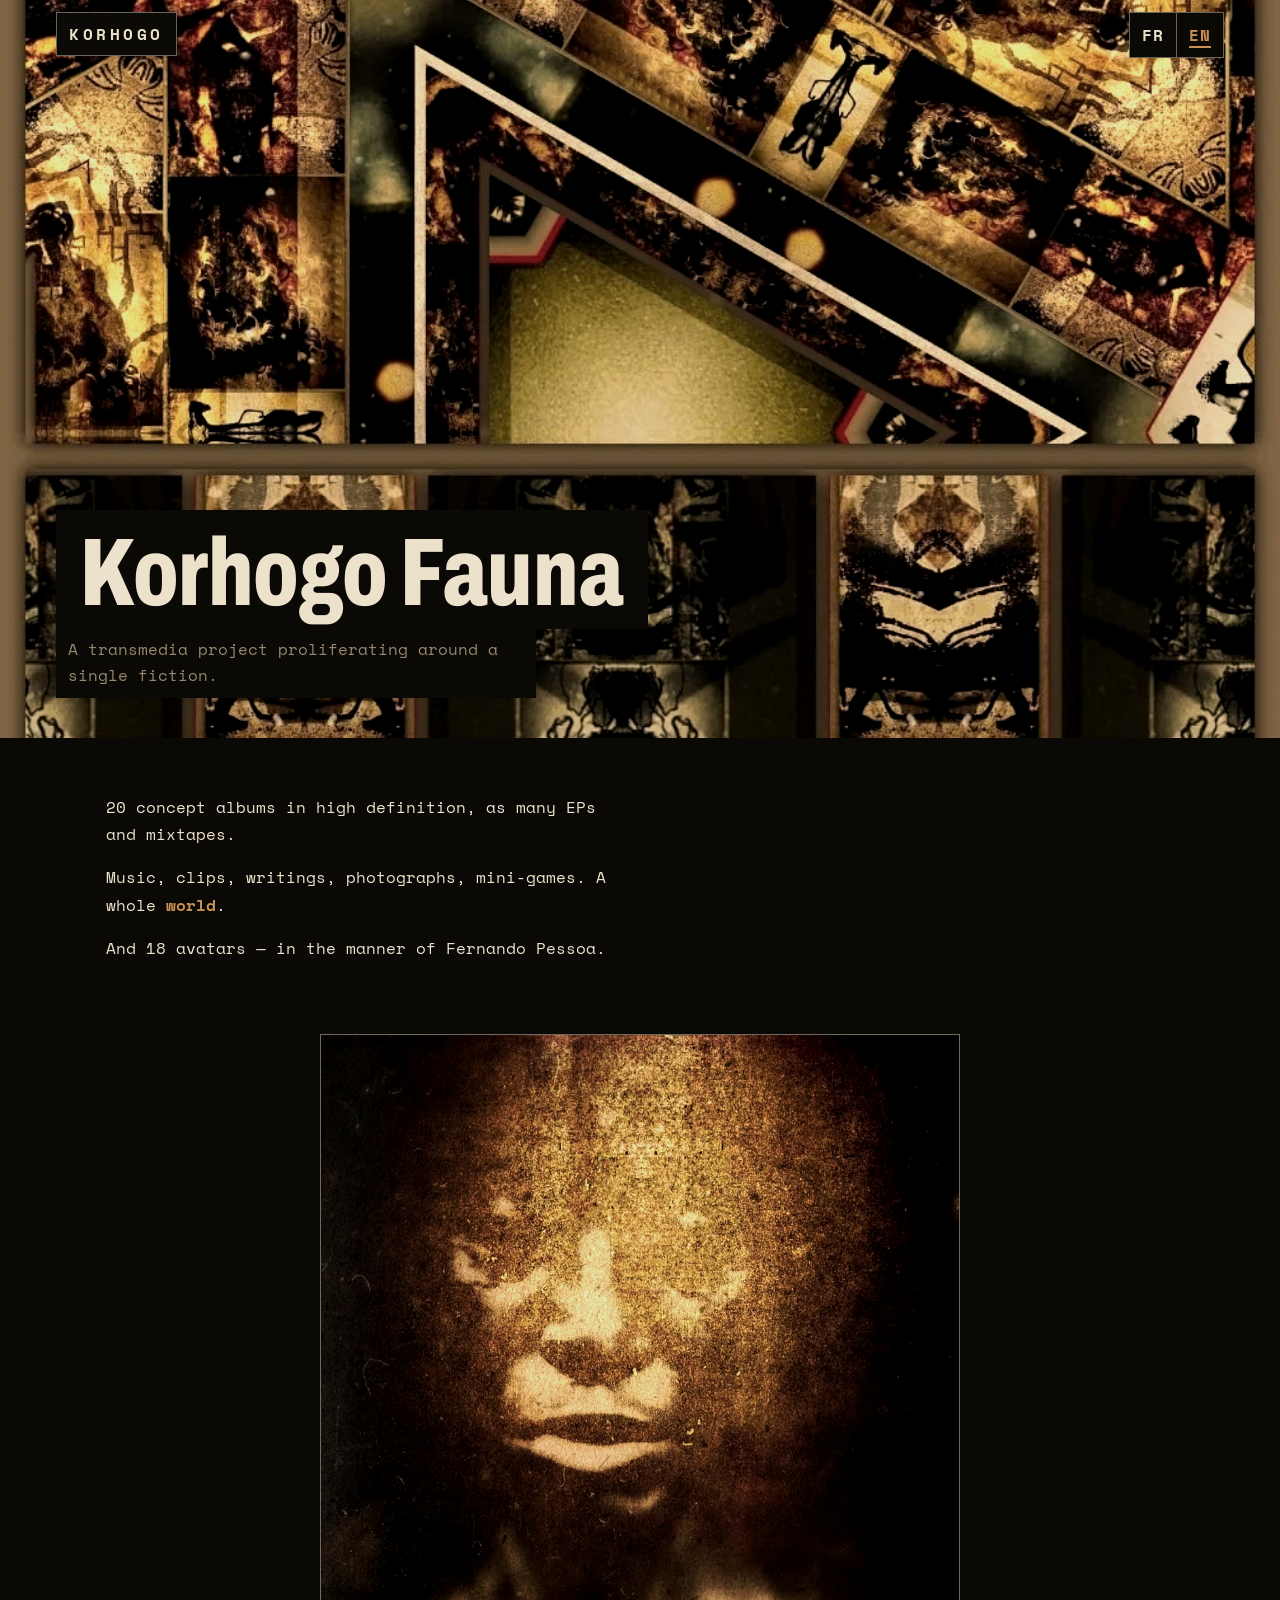
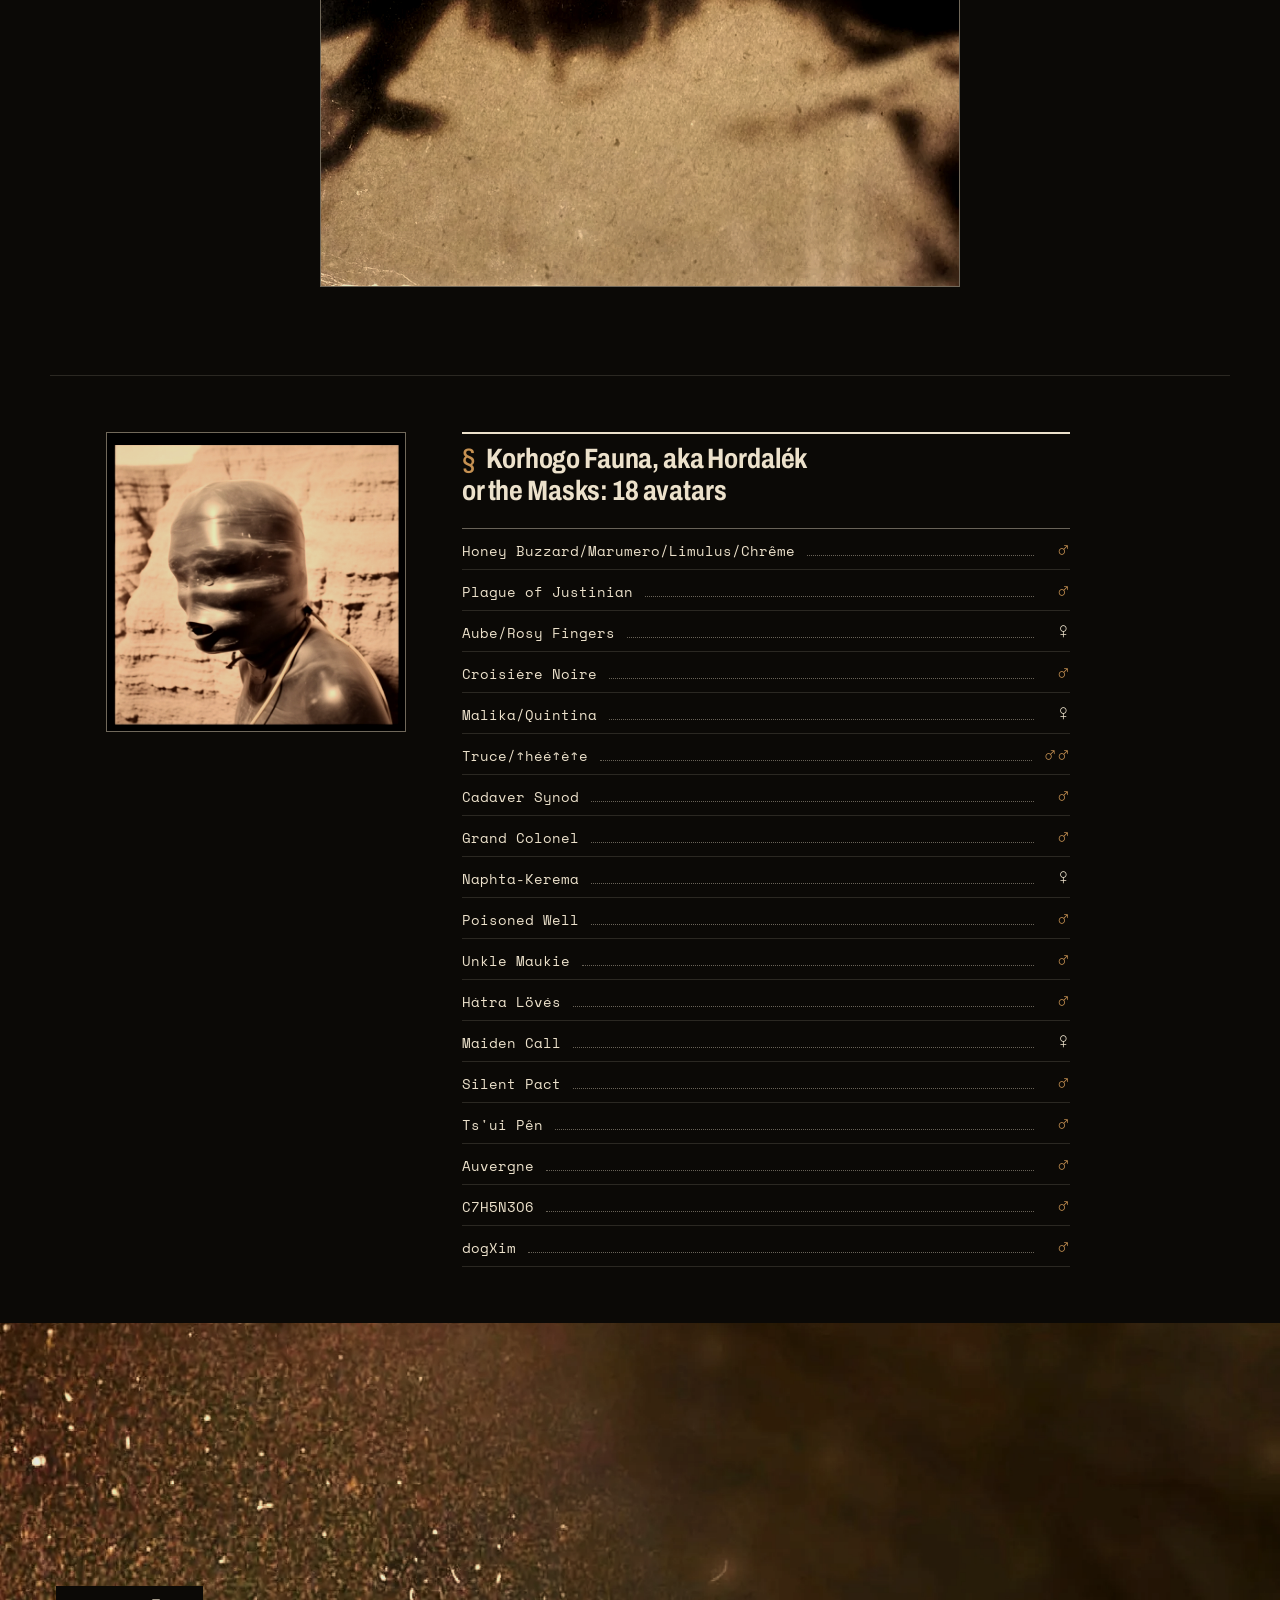
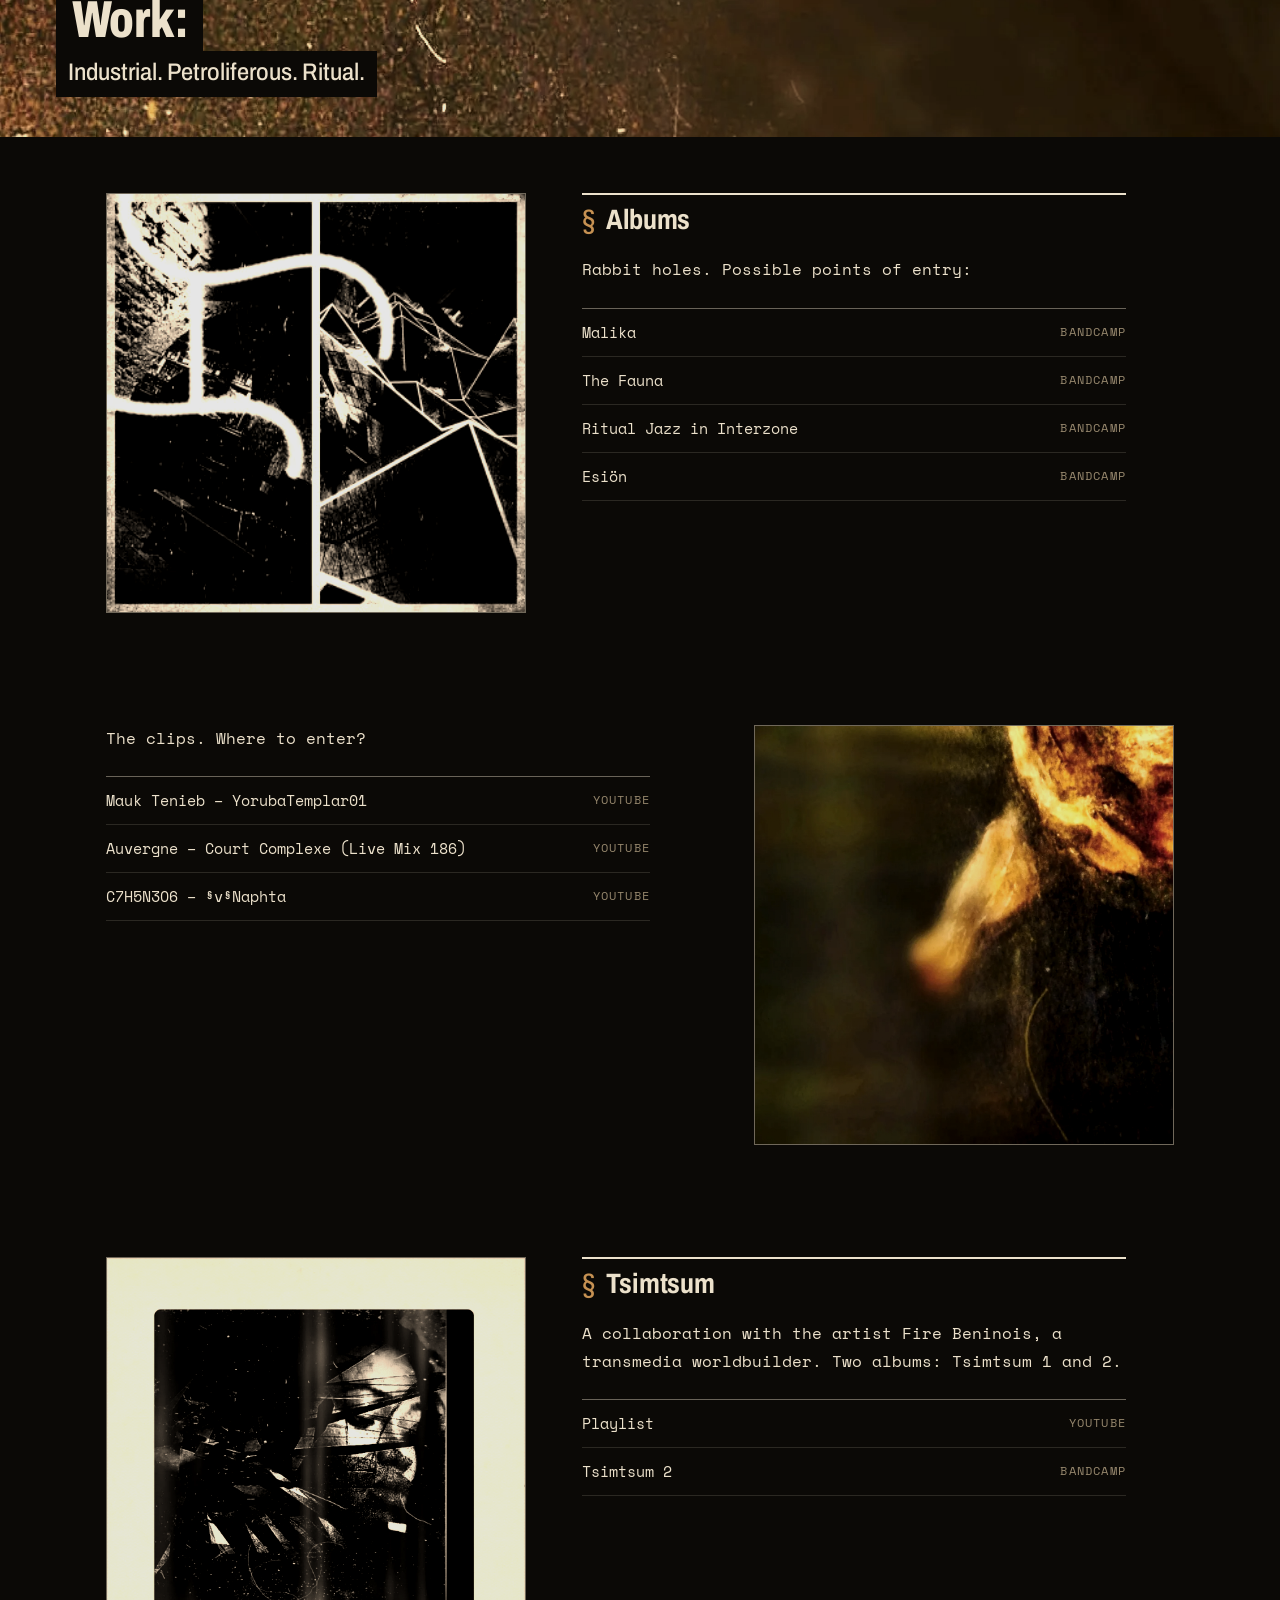
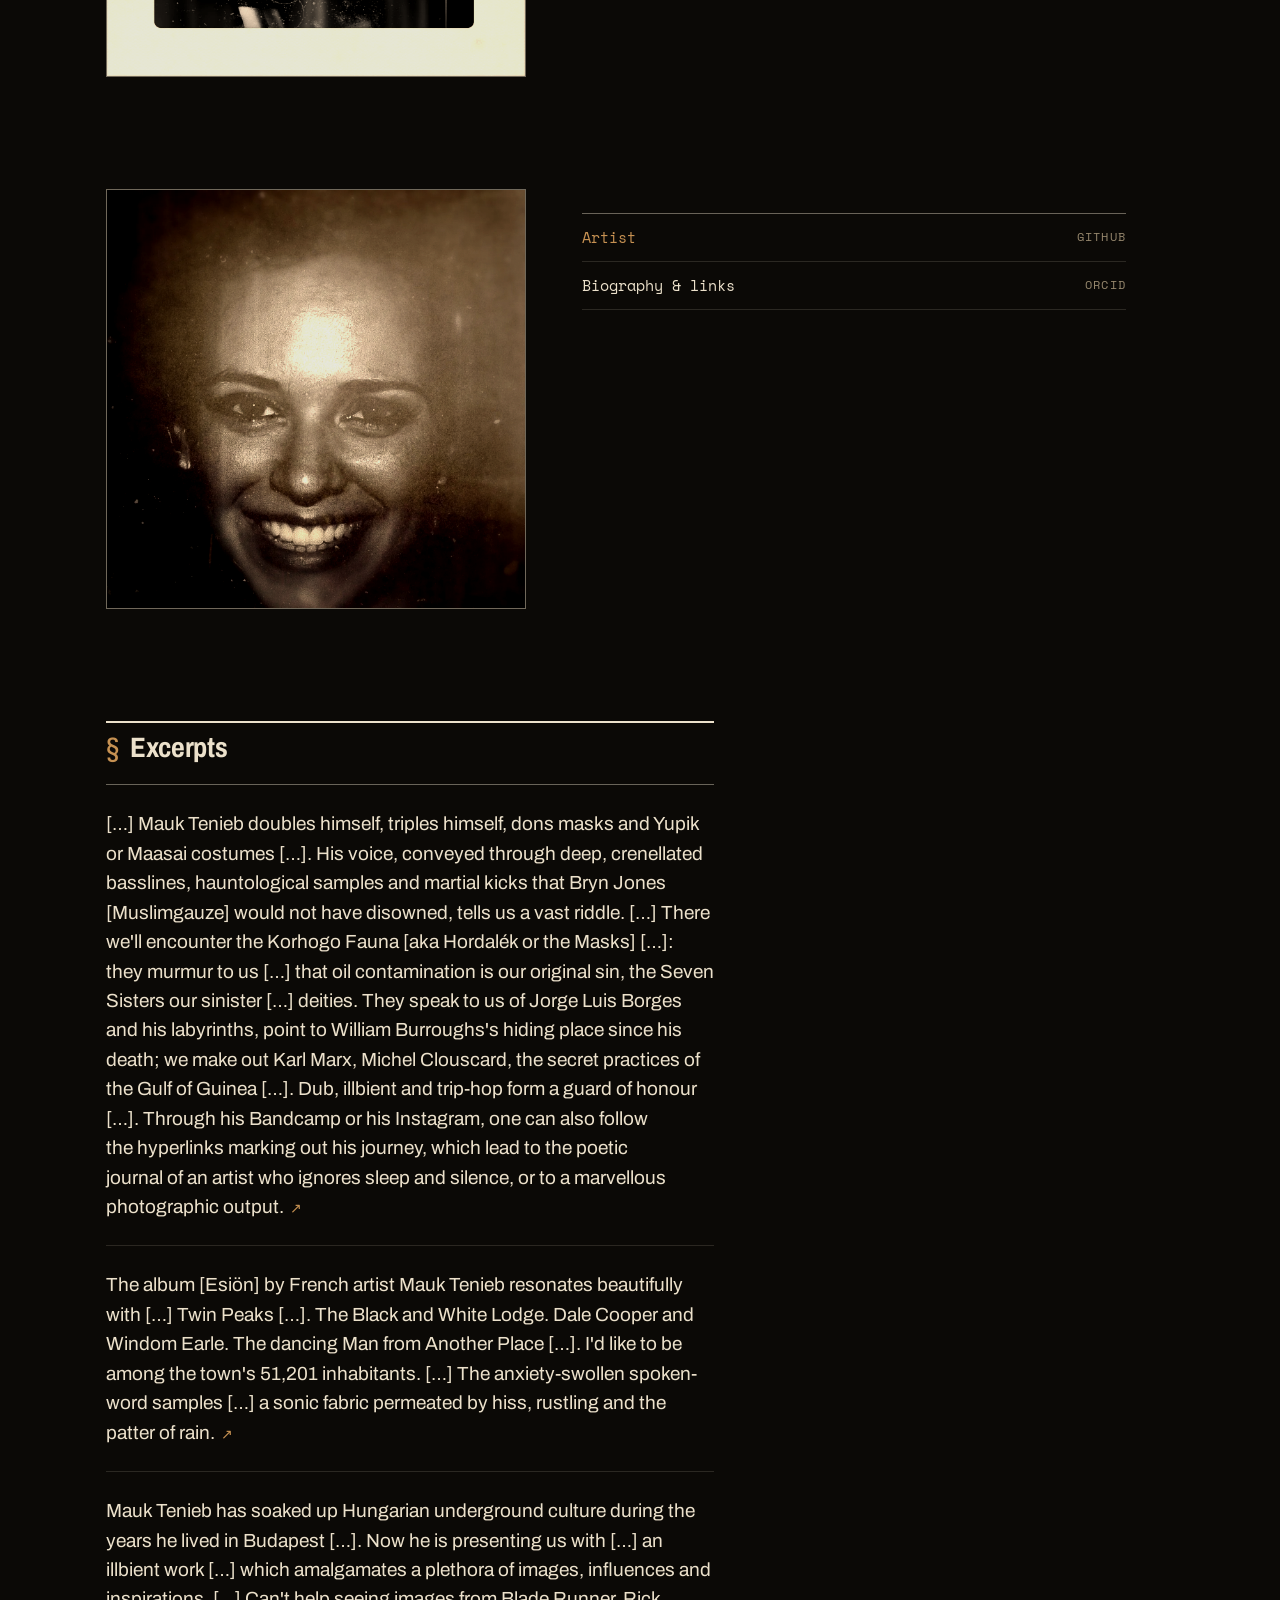
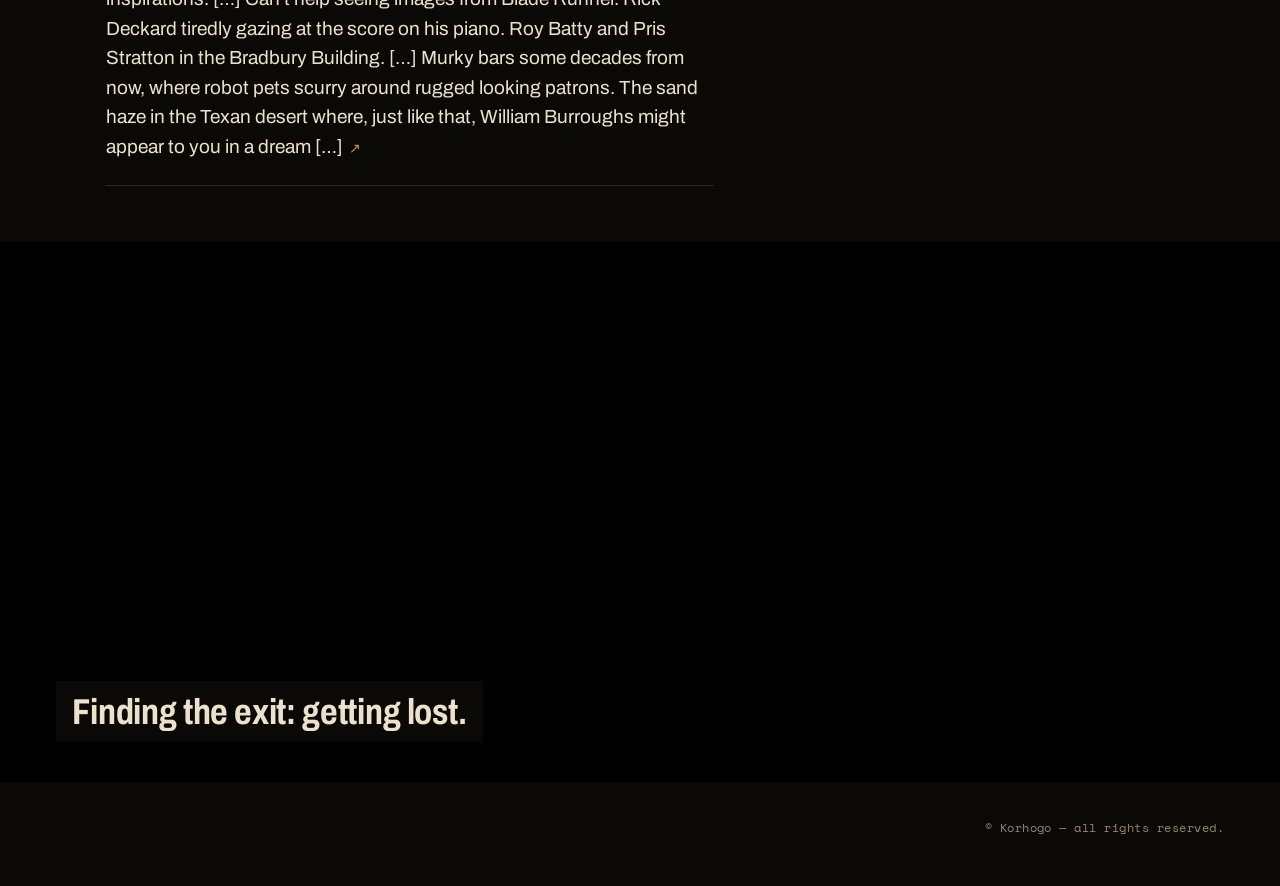
<file: index.html>
<!DOCTYPE html>

<html class="lang-en" lang="en">
<head>
<meta charset="utf-8">
<meta content="width=device-width, initial-scale=1" name="viewport">
<title>Korhogo Fauna, aka Hordalék or the Masks — Mauk Tenieb · concept albums, avatars, lore</title>
<meta content="Korhogo Fauna, aka Hordalék or the Masks, by Mauk Tenieb — concept albums, 18 avatars. Experimental Hip-Hop, Illbient, IDM, Experimental Dub." name="description">
<link rel="canonical" href="https://mauktenieb.github.io/katabase/">
<meta property="og:type" content="website">
<meta property="og:title" content="Korhogo Fauna, aka Hordalék or the Masks — Mauk Tenieb">
<meta property="og:description" content="Korhogo Fauna, aka Hordalék or the Masks: concept albums, 18 avatars. Experimental Hip-Hop, Illbient, IDM, Experimental Dub.">
<meta property="og:url" content="https://mauktenieb.github.io/katabase/">
<meta property="og:image" content="https://mauktenieb.github.io/katabase/img/accueil.webp">
<meta name="twitter:card" content="summary_large_image">
<script type="application/ld+json">{
  "@context": "https://schema.org",
  "@type": "CreativeWorkSeries",
  "name": "Korhogo Fauna",
  "alternateName": [
    "Hordalék",
    "the Masks"
  ],
  "url": "https://mauktenieb.github.io/katabase/",
  "creator": {
    "@type": "Person",
    "name": "Mauk Tenieb",
    "description": "Transmedia Underground Worldbuilder. Korhogo — a Science Fiction world [Jorge Luis Borges, William Seward Burroughs, Evald Ilyenkov...] — proliferates through the 18 avatars of the Korhogo Fauna, aka Hordalék or the Masks. Genres? Experimental Hip-Hop, Concept Albums, Illbient, IDM, Experimental Dub — also: RPG, Games, Videos, Pictures, Collaborations, Literature (massive diary).",
    "alternateName": [
      "Honey Buzzard/Marumero/Limulus/Chrême",
      "Naphta-Kerema",
      "Aube/Rosy Fingers",
      "Plague of Justinian",
      "Truce/↑héé↑è↑e",
      "Malika/Quintina",
      "Cadaver Synod",
      "Croisière Noire",
      "Grand Colonel",
      "Poisoned Well",
      "Unkle Maukie",
      "Hátra Lövés",
      "Maiden Call",
      "C7H5N3O6",
      "Silent Pact",
      "Auvergne",
      "Ts'ui Pên",
      "dogXim"
    ],
    "url": "https://github.com/MaukTenieb",
    "sameAs": [
      "https://github.com/MaukTenieb",
      "https://mauktenieb.github.io/",
      "https://orcid.org/0009-0007-9096-8267",
      "https://www.wikidata.org/wiki/Q141544315",
      "https://musicbrainz.org/artist/701a6795-f583-4567-b8f4-0d05f961d63f",
      "https://mauktenieb.bandcamp.com",
      "https://korhogo.substack.com",
      "https://mauktenieb.substack.com",
      "https://www.youtube.com/@mauktenieb",
      "https://www.discogs.com/artist/9104440-Mauk-Tenieb",
      "https://www.flickr.com/people/mauktenieb/",
      "https://www.instagram.com/mauktenieb",
      "https://www.facebook.com/mauktenieb",
      "https://x.com/mauktenieb",
      "https://archive.org/details/@mauk_tenieb449",
      "https://www.bandlab.com/mauktenieb",
      "https://mauktenieb.github.io/insertkoin/",
      "https://mauktenieb.github.io/3615/"
    ]
  },
  "genre": [
    "Experimental Hip-Hop",
    "Concept Album",
    "Illbient",
    "IDM",
    "Experimental Dub"
  ]
}</script>
<meta content="index, follow, noimageindex, noai, noimageai" name="robots">
<meta content="noimageindex" name="googlebot">
<meta content="© Korhogo. Images not licensed for AI / ML training or generative AI data mining, and excluded from image indexing. Text may be indexed and crawled freely." name="dc.rights">
<link href="fonts.css" rel="stylesheet">
<style>
  /* DA : DA-KATABASE.md — catalogue de label, fanzine imprimé ; deux encres, un papier ; Archivo + Space Mono */
  :root{
    --void:    #0b0906;
    --void-2:  #171209;
    --paper:   #ece1cb;
    --paper-dim: #96876d;
    --amber:   #c69152;
    --rust:    #7a3524;
    --line:    rgba(236,225,203,0.14);
    --line-strong: rgba(236,225,203,0.42);
    --edge:    clamp(1.25rem, 4.5vw, 3.5rem);
    --measure: 34rem;
    --sans:    'Archivo', 'Arial Narrow', Arial, sans-serif;
    --mono:    'Space Mono', ui-monospace, monospace;
  }
  *{ box-sizing:border-box; }
  html{ background:var(--void); scrollbar-color:var(--paper-dim) var(--void); }
  @media (prefers-reduced-motion: reduce){
    *{ animation-duration:0.001ms !important; transition-duration:0.001ms !important; }
  }
  body{
    margin:0; background:var(--void); color:var(--paper);
    font-family:var(--mono);
    font-size:16px; line-height:1.7;
    -webkit-font-smoothing:antialiased; text-rendering:optimizeLegibility;
  }
  ::selection{ background:var(--amber); color:var(--void); }
  a{ color:inherit; text-decoration:none; }
  img{ max-width:100%; display:block; }
  figure{ margin:0; }
  :focus-visible{ outline:2px solid var(--amber); outline-offset:3px; }
  h1,h2{ font-family:var(--sans); font-style:normal; font-weight:800; font-stretch:72%; margin:0; letter-spacing:-0.005em; text-wrap:balance; }
  p{ text-wrap:pretty; }

  .grain{ position:fixed; inset:0; z-index:80; pointer-events:none; opacity:0.04; mix-blend-mode:overlay; }

  html.lang-fr .t-en{ display:none; }
  html.lang-en .t-fr{ display:none; }

  /* ---------- commutateur de langue : pavé d'encre, sans fusion ---------- */
  .langbar{
    position:fixed; top:0; right:0; z-index:90;
    padding:0.75rem var(--edge); pointer-events:none;
  }
  .langbar *{ pointer-events:auto; }
  .langbar .switch{ display:flex; align-items:stretch; background:var(--void); border:1px solid var(--line-strong); }
  .langbar button{
    background:none; border:none; margin:0; padding:0 0.75rem; min-width:44px; min-height:44px; cursor:pointer;
    font-family:var(--mono); font-size:1rem; font-weight:700; letter-spacing:0.06em; color:var(--paper);
    text-decoration:underline 2px transparent; text-underline-offset:0.3em;
  }
  .langbar button + button{ border-left:1px solid var(--line-strong); }
  .langbar button:hover{ color:var(--amber); }
  html.lang-fr .langbar button[data-set="fr"],
  html.lang-en .langbar button[data-set="en"]{ color:var(--amber); text-decoration-color:currentColor; }

  .gender{ font-family:var(--mono); font-size:1.375rem; line-height:1; font-weight:700; letter-spacing:0; white-space:nowrap; min-width:1.5rem; text-align:right; display:inline-block; }
  .gender.male{ color:var(--amber); }
  .gender.female{ color:var(--paper); }
  .bio-link{ color:var(--amber) !important; }

  /* ---------- planches : un seul traitement photographique ---------- */
  .plate img, .fullplate-bg{
    filter: sepia(0.5) saturate(1.25) hue-rotate(-8deg) contrast(1.12) brightness(0.9);
  }
  .plate{ position:relative; overflow:hidden; border:1px solid var(--line-strong); background:var(--void-2); }
  .plate::before{
    content:""; position:absolute; inset:0; z-index:2; pointer-events:none;
    background-image:url("data:image/svg+xml;utf8,<svg xmlns='http://www.w3.org/2000/svg' width='120' height='120'><filter id='n'><feTurbulence type='fractalNoise' baseFrequency='0.9' numOctaves='2'/></filter><rect width='100%' height='100%' filter='url(%23n)' opacity='0.35'/></svg>");
    opacity:0.14; mix-blend-mode:overlay;
  }
  .plate img{ width:100%; display:block; }

  /* ---------- pleines pages : image en aplat, texte en bandes d'encre collées ---------- */
  .fullplate{ position:relative; display:flex; align-items:flex-end; overflow:hidden; }
  .fullplate-bg{
    position:absolute; inset:0; z-index:0;
    background-size:cover; background-repeat:no-repeat;
  }
  .fullplate .scrim{ display:none; }
  .hero{ height:82vh; min-height:520px; max-height:780px; animation:fade-in 1.1s cubic-bezier(.22,.68,.2,1) both; }
  .hero .fullplate-bg{ background-position:center 34%; }
  .break{ height:46vh; min-height:380px; max-height:520px; }
  .break .fullplate-bg{ background-position:center 55%; }
  .closing{ height:60vh; min-height:460px; max-height:660px; }
  .closing .fullplate-bg{
    background-position:center center;
    background-size:cover;
    background-color:var(--void);
    background-attachment:fixed;
  }
  @media (hover:none), (pointer:coarse){ .fullplate-bg{ background-attachment:scroll; } }
  @keyframes fade-in{ from{ opacity:0; } to{ opacity:1; } }

  /* couverture : marque du label en tête, titre et sous-titre en pied */
  .hero{
    display:grid; align-items:stretch;
    grid-template-columns:minmax(0, 46rem);
    grid-template-rows:auto 1fr auto auto;
    padding:0.75rem var(--edge) 2.5rem;
  }
  .hero-content{ display:contents; }
  .hero-project-mark, .hero h1, .hero-sub,
  .break-content > *, .closing-content > *{
    position:relative; z-index:2; justify-self:start;
    width:fit-content; max-width:100%;
    background:var(--void);
  }
  .hero-project-mark{
    grid-row:1; margin:0;
    min-height:44px; display:flex; align-items:center;
    padding:0 0.75rem; border:1px solid var(--line-strong);
    font-family:var(--mono); font-size:1rem; line-height:1; font-weight:700;
    letter-spacing:0.22em; text-transform:uppercase; color:var(--paper);
  }
  .hero h1{
    grid-row:3; margin:0;
    padding:0.2em 0.25em 0.12em;
    font-size:clamp(3.5rem, 11vw, 6rem); line-height:0.92;
    color:var(--paper);
  }
  .hero-sub{
    grid-row:4; margin:0;
    padding:0.5rem 0.75rem 0.6rem;
    max-width:min(100%, 30rem);
    color:var(--paper-dim); font-size:1rem; line-height:1.6;
  }

  .break-content{ position:relative; z-index:2; padding:2.5rem var(--edge); max-width:40rem; }
  .break h2{ padding:0.15em 0.3em 0.1em; font-size:clamp(2rem, 5vw, 3.25rem); line-height:1; color:var(--paper); }
  .break .descriptor{
    margin:0; padding:0.4rem 0.75rem 0.5rem;
    font-family:var(--sans); font-style:normal; font-weight:500; font-stretch:88%;
    font-size:clamp(1.125rem, 2.6vw, 1.5rem); line-height:1.3; color:var(--paper);
  }
  .work-tagline .t-fr, .work-tagline .t-en{ font-style:normal; }

  .closing-content{ position:relative; z-index:2; padding:2.5rem var(--edge); max-width:40rem; }
  .closing h2{ padding:0.3em 0.45em 0.25em; font-weight:700; font-stretch:80%; font-size:clamp(1.5rem, 3.6vw, 2.25rem); line-height:1.15; color:var(--paper); }

  /* ---------- sections : grille de catalogue ---------- */
  section{ padding:3.5rem var(--edge); max-width:1180px; margin:0 auto; }
  .lede{ font-size:1rem; color:var(--paper); max-width:var(--measure); margin:0 0 1.5rem; }
  .prose p{ max-width:var(--measure); margin:0 0 1rem; color:var(--paper); font-size:1rem; }
  .prose p b{ color:var(--amber); font-weight:700; }

  h2.stitle{
    font-family:var(--sans); font-weight:700; font-stretch:80%;
    font-size:clamp(1.375rem, 2.4vw, 1.75rem); line-height:1.15;
    max-width:38rem; margin:0 0 1.25rem; padding-top:0.6rem; border-top:2px solid var(--paper);
    color:var(--paper);
  }
  .pair-text h2.stitle{ max-width:var(--measure); }
  h2.stitle .sign{ color:var(--amber); margin-right:0.4em; font-weight:500; }

  nav.entries{ margin-top:1.5rem; border-top:1px solid var(--line-strong); max-width:var(--measure); }
  nav.entries a{
    display:flex; justify-content:space-between; gap:1rem; align-items:center;
    min-height:48px; padding:0.6rem 0; border-bottom:1px solid var(--line);
    font-size:0.9375rem; line-height:1.4; color:var(--paper); transition:color .15s ease, border-color .15s ease;
  }
  nav.entries a:hover{ color:var(--amber); border-color:var(--amber); }
  .esrc{ font-size:0.75rem; letter-spacing:0.1em; text-transform:uppercase; color:var(--paper-dim); flex:none; }
  nav.entries a:hover .esrc{ color:var(--amber); }

  .single-plate{ max-width:640px; margin:0 auto 5.5rem; padding:0; }

  .pair{ display:flex; gap:3.5rem; align-items:flex-start; }
  .pair.flip{ flex-direction:row-reverse; }
  .pair-text{ flex:1 1 320px; min-width:260px; }
  @media (max-width: 780px){ .pair-text{ flex-basis:auto; } }
  .pair figure.plate{ flex:1 1 340px; max-width:420px; }

  .index-wrap{ display:flex; gap:3.5rem; align-items:flex-start; flex-wrap:wrap; }
  .index-wrap figure.plate{ flex:0 1 300px; }
  .index-body{ flex:1 1 420px; min-width:280px; }

  ul.specimens{ list-style:none; margin:0; padding:0; border-top:1px solid var(--line-strong); max-width:38rem; }
  ul.specimens li{
    display:flex; align-items:baseline; gap:0.75rem; padding:0.5rem 0;
    border-bottom:1px solid var(--line); font-size:0.875rem; line-height:1.5;
  }
  ul.specimens .name{ flex:0 0 auto; color:var(--paper); white-space:nowrap; }
  ul.specimens .leader{ flex:1 1 auto; border-bottom:1px dotted var(--line-strong); height:0.55em; }

  hr.hair{ border:none; border-top:1px solid var(--line); max-width:1180px; margin:0 auto; }

  footer.credit{
    padding:2.25rem var(--edge) 3rem; font-size:0.75rem; letter-spacing:0.04em; color:var(--paper-dim);
    display:flex; justify-content:flex-end; align-items:flex-end; flex-wrap:wrap; gap:0.6rem; text-align:right;
  }
  footer.credit > span{ margin-left:auto; }

  /* ---------- extraits de presse : romain, colonne de lecture ---------- */
  .echoes{ max-width:38rem; }
  .echoes blockquote{ margin:0; padding:1.5rem 0; border-bottom:1px solid var(--line); }
  .echoes blockquote:first-child{ border-top:1px solid var(--line-strong); }
  .echoes a{ display:block; font-family:var(--sans); font-style:normal; font-weight:400; font-stretch:100%; font-size:clamp(1.0625rem, 2vw, 1.1875rem); line-height:1.55; color:var(--paper); text-wrap:pretty; transition:color .15s ease; }
  .echoes a:hover{ color:var(--amber); }
  .echoes .go{ font-family:var(--mono); font-style:normal; font-size:0.875rem; color:var(--amber); margin-left:0.4em; }

  @media (max-width: 780px){
    .langbar{ padding:0.75rem var(--edge); }
    section{ padding:2.75rem var(--edge); }
    .single-plate{ margin:0 var(--edge) 4rem; }
    .pair, .pair.flip{ flex-direction:column; gap:2rem; }
    .pair figure.plate{ max-width:none; }
    .index-wrap{ flex-direction:column; }
    ul.specimens .name{ white-space:normal; flex:0 1 auto; min-width:0; overflow-wrap:anywhere; }
  }
</style>
</head>
<body>
<svg class="grain" xmlns="http://www.w3.org/2000/svg">
<filter id="n"><feturbulence basefrequency="0.85" numoctaves="2" stitchtiles="stitch" type="fractalNoise"></feturbulence></filter>
<rect filter="url(#n)" height="100%" width="100%"></rect>
</svg>
<div aria-label="Langue / Language" class="langbar" role="group">
<div class="switch">
<button aria-pressed="true" data-set="fr" type="button">FR</button>
<button aria-pressed="false" data-set="en" type="button">EN</button>
</div>
</div>
<!-- ================= HERO ================= -->
<header class="fullplate hero">
<div class="fullplate-bg" role="img" aria-label="Assemblage of mirrored plates, repeating pattern" data-alt-en="Assemblage of mirrored plates, repeating pattern" data-alt-fr="Assemblage de planches mises en miroir, motif répété" style="background-image:url('img/accueil.webp');"></div>
<div class="scrim"></div>
<div class="hero-content"><div class="hero-project-mark">Korhogo</div>
<h1>Korhogo Fauna</h1>
<p class="hero-sub">
<span class="t-fr">Projet transmédia qui prolifère, autour d'une fiction unique.</span>
<span class="t-en">A transmedia project proliferating around a single fiction.</span>
</p>
</div>
</header>
<!-- ================= DOSSIER ================= -->
<section class="dossier">
<div class="prose">
<p><span class="t-fr"><b>20</b> albums concepts en haute définition, autant d'EPs et de mixtapes.</span>
<span class="t-en">20 concept albums in high definition, as many EPs and mixtapes.</span></p>
<p><span class="t-fr">Musique, clips, écrits, photographies, mini-jeux. Tout un <b>monde</b>.</span>
<span class="t-en">Music, clips, writings, photographs, mini-games. A whole <b>world</b>.</span></p>
<p><span class="t-fr">Et des avatars — <b>18</b> — à la manière de Fernando Pessoa.</span>
<span class="t-en">And 18 avatars — in the manner of Fernando Pessoa.</span></p>
</div>
</section>
<!-- ================= visage ================= -->
<figure class="plate single-plate">
<img alt="Sepia print, face under raking light" data-alt-en="Sepia print, face under raking light" data-alt-fr="Tirage sépia, visage sous lumière rasante" loading="lazy" src="img/visage.webp">
</figure>
<hr class="hair">
<!-- ================= INDEX DES SPÉCIMENS ================= -->
<section id="avatars">
<div class="index-wrap">
<figure class="plate">
<img alt="Latex mask, profile" data-alt-en="Latex mask, profile" data-alt-fr="Masque de latex, profil" loading="lazy" src="img/avatars.webp">
</figure>
<div class="index-body">
<h2 class="stitle"><span class="sign">§</span><span class="t-fr">Korhogo Fauna, alias Hordalék ou les Masques : 18 avatars</span><span class="t-en">Korhogo Fauna, aka Hordalék or the Masks: 18 avatars</span></h2>
<ul class="specimens"><li><span class="name">Honey Buzzard/<wbr>Marumero/<wbr>Limulus/<wbr>Chrême</span><span class="leader"></span><span class="gender male">♂</span></li><li><span class="name">Plague of Justinian</span><span class="leader"></span><span class="gender male">♂</span></li><li><span class="name">Aube/<wbr>Rosy Fingers</span><span class="leader"></span><span class="gender female">♀</span></li><li><span class="name">Croisière Noire</span><span class="leader"></span><span class="gender male">♂</span></li><li><span class="name">Malika/<wbr>Quintina</span><span class="leader"></span><span class="gender female">♀</span></li><li><span class="name">Truce/<wbr>↑héé↑è↑e</span><span class="leader"></span><span class="gender male">♂♂</span></li><li><span class="name">Cadaver Synod</span><span class="leader"></span><span class="gender male">♂</span></li><li><span class="name">Grand Colonel</span><span class="leader"></span><span class="gender male">♂</span></li><li><span class="name">Naphta-Kerema</span><span class="leader"></span><span class="gender female">♀</span></li><li><span class="name">Poisoned Well</span><span class="leader"></span><span class="gender male">♂</span></li><li><span class="name">Unkle Maukie</span><span class="leader"></span><span class="gender male">♂</span></li><li><span class="name">Hátra Lövés</span><span class="leader"></span><span class="gender male">♂</span></li><li><span class="name">Maiden Call</span><span class="leader"></span><span class="gender female">♀</span></li><li><span class="name">Silent Pact</span><span class="leader"></span><span class="gender male">♂</span></li><li><span class="name">Ts'ui Pên</span><span class="leader"></span><span class="gender male">♂</span></li><li><span class="name">Auvergne</span><span class="leader"></span><span class="gender male">♂</span></li><li><span class="name">C7H5N3O6</span><span class="leader"></span><span class="gender male">♂</span></li><li><span class="name">dogXim</span><span class="leader"></span><span class="gender male">♂</span></li></ul>
</div>
</div>
</section>
<!-- ================= BREAK ================= -->
<div class="fullplate break">
<div class="fullplate-bg" role="img" aria-label="Surface grain, light leak, macro photograph" data-alt-en="Surface grain, light leak, macro photograph" data-alt-fr="Grain de surface, lumière parasite, macrophotographie" style="background-image:url('img/oeuvre.webp');"></div>
<div class="scrim"></div>
<div class="break-content"><h2><span class="t-fr">Œuvre:</span><span class="t-en">Work:</span></h2><p class="descriptor work-tagline"><span class="t-fr">Industrielle. Pétrolifère. Rituelle.</span><span class="t-en">Industrial. Petroliferous. Ritual.</span></p></div>
</div>
<!-- ================= ENTRY POINTS ================= -->
<section>
<div class="pair flip">
<div class="pair-text">
<h2 class="stitle"><span class="sign">§</span>Albums</h2>
<p class="lede">
<span class="t-fr">Terriers de lapin. Points d'entrée possibles :</span>
<span class="t-en">Rabbit holes. Possible points of entry:</span>
</p>
<nav class="entries">
<a href="https://mauktenieb.bandcamp.com/album/malika-album" rel="noopener" target="_blank">
<span>Malika</span><span class="esrc">Bandcamp</span></a>
<a href="https://mauktenieb.bandcamp.com/album/the-fauna-album" rel="noopener" target="_blank">
<span>The Fauna</span><span class="esrc">Bandcamp</span></a>
<a href="https://mauktenieb.bandcamp.com/album/ritual-jazz-in-interzone-album" rel="noopener" target="_blank">
<span>Ritual Jazz in Interzone</span><span class="esrc">Bandcamp</span></a>
<a href="https://mauktenieb.bandcamp.com/album/esi-n-album" rel="noopener" target="_blank">
<span>Esiön</span><span class="esrc">Bandcamp</span></a>
</nav>
</div>
<figure class="plate">
<img alt="Diagram, section — unannotated line survey" data-alt-en="Diagram, section — unannotated line survey" data-alt-fr="Schéma, coupe — relevé linéaire non annoté" loading="lazy" src="img/albums.webp">
</figure>
</div>
</section>
<!-- ================= CLIPS ================= -->
<section>
<div class="pair">
<div class="pair-text">
<p class="lede">
<span class="t-fr">Les clips. Par où entrer ?</span>
<span class="t-en">The clips. Where to enter?</span>
</p>
<nav class="entries">
<a href="https://www.youtube.com/watch?v=3yvRO5s81RQ" rel="noopener" target="_blank">
<span>Mauk Tenieb – YorubaTemplar01</span><span class="esrc">YouTube</span></a>
<a href="https://www.youtube.com/watch?v=JUqoqRrko-k" rel="noopener" target="_blank">
<span>Auvergne – Court Complexe (Live Mix 186)</span><span class="esrc">YouTube</span></a>
<a href="https://www.youtube.com/watch?v=WAs_sPBgtLw" rel="noopener" target="_blank">
<span>C7H5N3O6 – §v§Naphta</span><span class="esrc">YouTube</span></a>
</nav>
</div>
<figure class="plate">
<img alt="Detail, surface macro photograph" data-alt-en="Detail, surface macro photograph" data-alt-fr="Détail, macrophotographie de surface" loading="lazy" src="img/clips.webp">
</figure>
</div>
</section>
<!-- ================= TSIMTSUM ================= -->
<section id="tsimtsum">
<div class="pair flip">
<div class="pair-text">
<h2 class="stitle"><span class="sign">§</span>Tsimtsum</h2>
<p class="lede">
<span class="t-fr">Une collaboration avec l'artiste Fire Beninois, 'worldbuilder' transmédia. Deux albums : Tsimtsum 1 et 2.</span>
<span class="t-en">A collaboration with the artist Fire Beninois, a transmedia worldbuilder. Two albums: Tsimtsum 1 and 2.</span>
</p>
<nav class="entries">
<a href="https://www.youtube.com/watch?v=tPuVWB5jV9o&amp;list=PLZxRs2WvqJunxtGq2zy6KnTtme7Aui4Sw" rel="noopener" target="_blank">
<span class="t-fr">Playlist</span><span class="t-en">Playlist</span><span class="esrc">YouTube</span></a>
<a href="https://tsimtsumrec.bandcamp.com/album/tsimtsum02" rel="noopener" target="_blank">
<span>Tsimtsum 2</span><span class="esrc">Bandcamp</span></a>
</nav>
</div>
<figure class="plate">
<img alt="Fragmented face, silver-print composite" data-alt-en="Fragmented face, silver-print composite" data-alt-fr="Visage fragmenté, composite argentique" loading="lazy" src="img/tsimtsum.webp">
</figure>
</div>
</section>
<!-- ================= BIO ================= -->
<section>
<div class="pair">
<figure class="plate">
<img alt="Gelatin print, overexposure halo across the forehead" data-alt-en="Gelatin print, overexposure halo across the forehead" data-alt-fr="Tirage argentique, halo de surexposition sur le front" loading="lazy" src="img/bio.webp">
</figure>
<div class="pair-text">
<nav class="entries">
<a class="bio-link" href="https://github.com/MaukTenieb" rel="noopener" target="_blank">
<span class="t-fr">Artiste</span><span class="t-en">Artist</span><span class="esrc">GitHub</span></a>
<a href="https://orcid.org/0009-0007-9096-8267" rel="noopener" target="_blank">
<span class="t-fr">Biographie &amp; liens</span><span class="t-en">Biography &amp; links</span><span class="esrc">ORCID</span></a>
</nav>
</div>
</div>
</section>
<!-- ================= EXTRAITS ================= -->
<section>
<h2 class="stitle"><span class="sign">§</span><span class="t-fr">Extraits</span><span class="t-en">Excerpts</span></h2>
<div class="echoes">
<blockquote>
<a href="https://www.senscritique.com/album/marcabru/critique/346712276" rel="noopener" target="_blank">
<span lang="en">[…] Mauk Tenieb doubles himself, triples himself, dons masks and Yupik or Maasai costumes […]. His voice, conveyed through deep, crenellated basslines, hauntological samples and martial kicks that Bryn Jones [Muslimgauze] would not have disowned, tells us a vast riddle. […] There we'll encounter the Korhogo Fauna [aka Hordalék or the Masks] […]: they murmur to us […] that oil contamination is our original sin, the Seven Sisters our sinister […] deities. They speak to us of Jorge Luis Borges and his labyrinths, point to William Burroughs's hiding place since his death; we make out Karl Marx, Michel Clouscard, the secret practices of the Gulf of Guinea […]. Dub, illbient and trip-hop form a guard of honour […]. Through his Bandcamp or his Instagram, one can also follow the hyperlinks marking out his journey, which lead to the poetic journal of an artist who ignores sleep and silence, or to a marvellous photographic output.</span><span class="go" aria-hidden="true">↗</span></a>
</blockquote>
<blockquote>
<a href="https://agier.blogspot.com/2021/07/mauk-tenieb-esion-2021.html" rel="noopener" target="_blank">The album [Esiön] by French artist Mauk Tenieb resonates beautifully with […] Twin Peaks […]. The Black and White Lodge. Dale Cooper and Windom Earle. The dancing Man from Another Place […]. I'd like to be among the town's 51,201 inhabitants. […] The anxiety-swollen spoken-word samples […] a sonic fabric permeated by hiss, rustling and the patter of rain.<span class="go" aria-hidden="true">↗</span></a>
</blockquote>
<blockquote>
<a href="https://20kbps.sofapause.ch/Releases/mauk-tenieb/esi%C3%B6n/" rel="noopener" target="_blank">Mauk Tenieb has soaked up Hungarian underground culture during the years he lived in Budapest […]. Now he is presenting us with […] an illbient work […] which amalgamates a plethora of images, influences and inspirations. […] Can't help seeing images from Blade Runner. Rick Deckard tiredly gazing at the score on his piano. Roy Batty and Pris Stratton in the Bradbury Building. […] Murky bars some decades from now, where robot pets scurry around rugged looking patrons. The sand haze in the Texan desert where, just like that, William Burroughs might appear to you in a dream […]<span class="go" aria-hidden="true">↗</span></a>
</blockquote>
</div>
</section>
<!-- ================= CLOSING ================= -->
<footer class="fullplate closing">
<div class="fullplate-bg" role="img" aria-label="Abstract architectural collage in yellow and black" data-alt-en="Abstract architectural collage in yellow and black" data-alt-fr="Collage architectural abstrait en jaune et noir" style="background-image:url('img/sortie.webp');"></div>
<div class="scrim"></div>
<div class="closing-content">
<h2>
<span class="t-fr">Trouver la sortie : se perdre.</span>
<span class="t-en">Finding the exit: getting lost.</span>
</h2>
</div></footer>
<footer class="credit">
<span>© Korhogo — <span class="t-fr">tous droits réservés.</span><span class="t-en">all rights reserved.</span></span>
</footer>
<script>
(function(){
  var html = document.documentElement;
  var buttons = document.querySelectorAll('.langbar button');
  var altEls = document.querySelectorAll('[data-alt-fr]');
  function setLang(lang){
    html.classList.remove('lang-fr','lang-en');
    html.classList.add('lang-' + lang);
    html.setAttribute('lang', lang);
    buttons.forEach(function(b){
      b.setAttribute('aria-pressed', b.getAttribute('data-set') === lang ? 'true' : 'false');
    });
    altEls.forEach(function(el){
      var text = lang === 'en' ? el.getAttribute('data-alt-en') : el.getAttribute('data-alt-fr');
      if (el.tagName === 'IMG') { el.setAttribute('alt', text); }
      else { el.setAttribute('aria-label', text); el.setAttribute('role','img'); }
    });
  }
  buttons.forEach(function(btn){
    btn.addEventListener('click', function(){ var l=btn.getAttribute('data-set'); setLang(l); try{ localStorage.setItem('ik.lang', l); }catch(e){} });
  });
  /* une seule clé de langue pour tout l'écosystème (ik.lang), anglais par défaut */
  setLang((function(){ try{ return localStorage.getItem('ik.lang')==='fr' ? 'fr' : 'en'; }catch(e){ return 'en'; } })());
})();
</script>
</body>
</html>
</file>
<file: fonts.css>
/* Polices servies par le site (SIL OFL 1.1 : fonts/OFL-Archivo.txt, fonts/OFL-SpaceMono.txt) */
@font-face {
  font-family: 'Archivo';
  font-style: normal;
  font-display: swap;
  font-weight: 100 900;
  font-stretch: 62% 125%;
  src: url(fonts/archivo-latin-ext-wdth-normal.woff2) format('woff2-variations');
  unicode-range: U+0100-02BA,U+02BD-02C5,U+02C7-02CC,U+02CE-02D7,U+02DD-02FF,U+0304,U+0308,U+0329,U+1D00-1DBF,U+1E00-1E9F,U+1EF2-1EFF,U+2020,U+20A0-20AB,U+20AD-20C0,U+2113,U+2C60-2C7F,U+A720-A7FF;
}
@font-face {
  font-family: 'Archivo';
  font-style: normal;
  font-display: swap;
  font-weight: 100 900;
  font-stretch: 62% 125%;
  src: url(fonts/archivo-latin-wdth-normal.woff2) format('woff2-variations');
  unicode-range: U+0000-00FF,U+0131,U+0152-0153,U+02BB-02BC,U+02C6,U+02DA,U+02DC,U+0304,U+0308,U+0329,U+2000-206F,U+20AC,U+2122,U+2191,U+2193,U+2212,U+2215,U+FEFF,U+FFFD;
}
@font-face {
  font-family: 'Space Mono';
  font-style: normal;
  font-display: swap;
  font-weight: 400;
  src: url(fonts/space-mono-latin-ext-400-normal.woff2) format('woff2');
  unicode-range: U+0100-02BA,U+02BD-02C5,U+02C7-02CC,U+02CE-02D7,U+02DD-02FF,U+0304,U+0308,U+0329,U+1D00-1DBF,U+1E00-1E9F,U+1EF2-1EFF,U+2020,U+20A0-20AB,U+20AD-20C0,U+2113,U+2C60-2C7F,U+A720-A7FF;
}
@font-face {
  font-family: 'Space Mono';
  font-style: normal;
  font-display: swap;
  font-weight: 400;
  src: url(fonts/space-mono-latin-400-normal.woff2) format('woff2');
  unicode-range: U+0000-00FF,U+0131,U+0152-0153,U+02BB-02BC,U+02C6,U+02DA,U+02DC,U+0304,U+0308,U+0329,U+2000-206F,U+20AC,U+2122,U+2191,U+2193,U+2212,U+2215,U+FEFF,U+FFFD;
}
@font-face {
  font-family: 'Space Mono';
  font-style: normal;
  font-display: swap;
  font-weight: 700;
  src: url(fonts/space-mono-latin-ext-700-normal.woff2) format('woff2');
  unicode-range: U+0100-02BA,U+02BD-02C5,U+02C7-02CC,U+02CE-02D7,U+02DD-02FF,U+0304,U+0308,U+0329,U+1D00-1DBF,U+1E00-1E9F,U+1EF2-1EFF,U+2020,U+20A0-20AB,U+20AD-20C0,U+2113,U+2C60-2C7F,U+A720-A7FF;
}
@font-face {
  font-family: 'Space Mono';
  font-style: normal;
  font-display: swap;
  font-weight: 700;
  src: url(fonts/space-mono-latin-700-normal.woff2) format('woff2');
  unicode-range: U+0000-00FF,U+0131,U+0152-0153,U+02BB-02BC,U+02C6,U+02DA,U+02DC,U+0304,U+0308,U+0329,U+2000-206F,U+20AC,U+2122,U+2191,U+2193,U+2212,U+2215,U+FEFF,U+FFFD;
}
</file>
